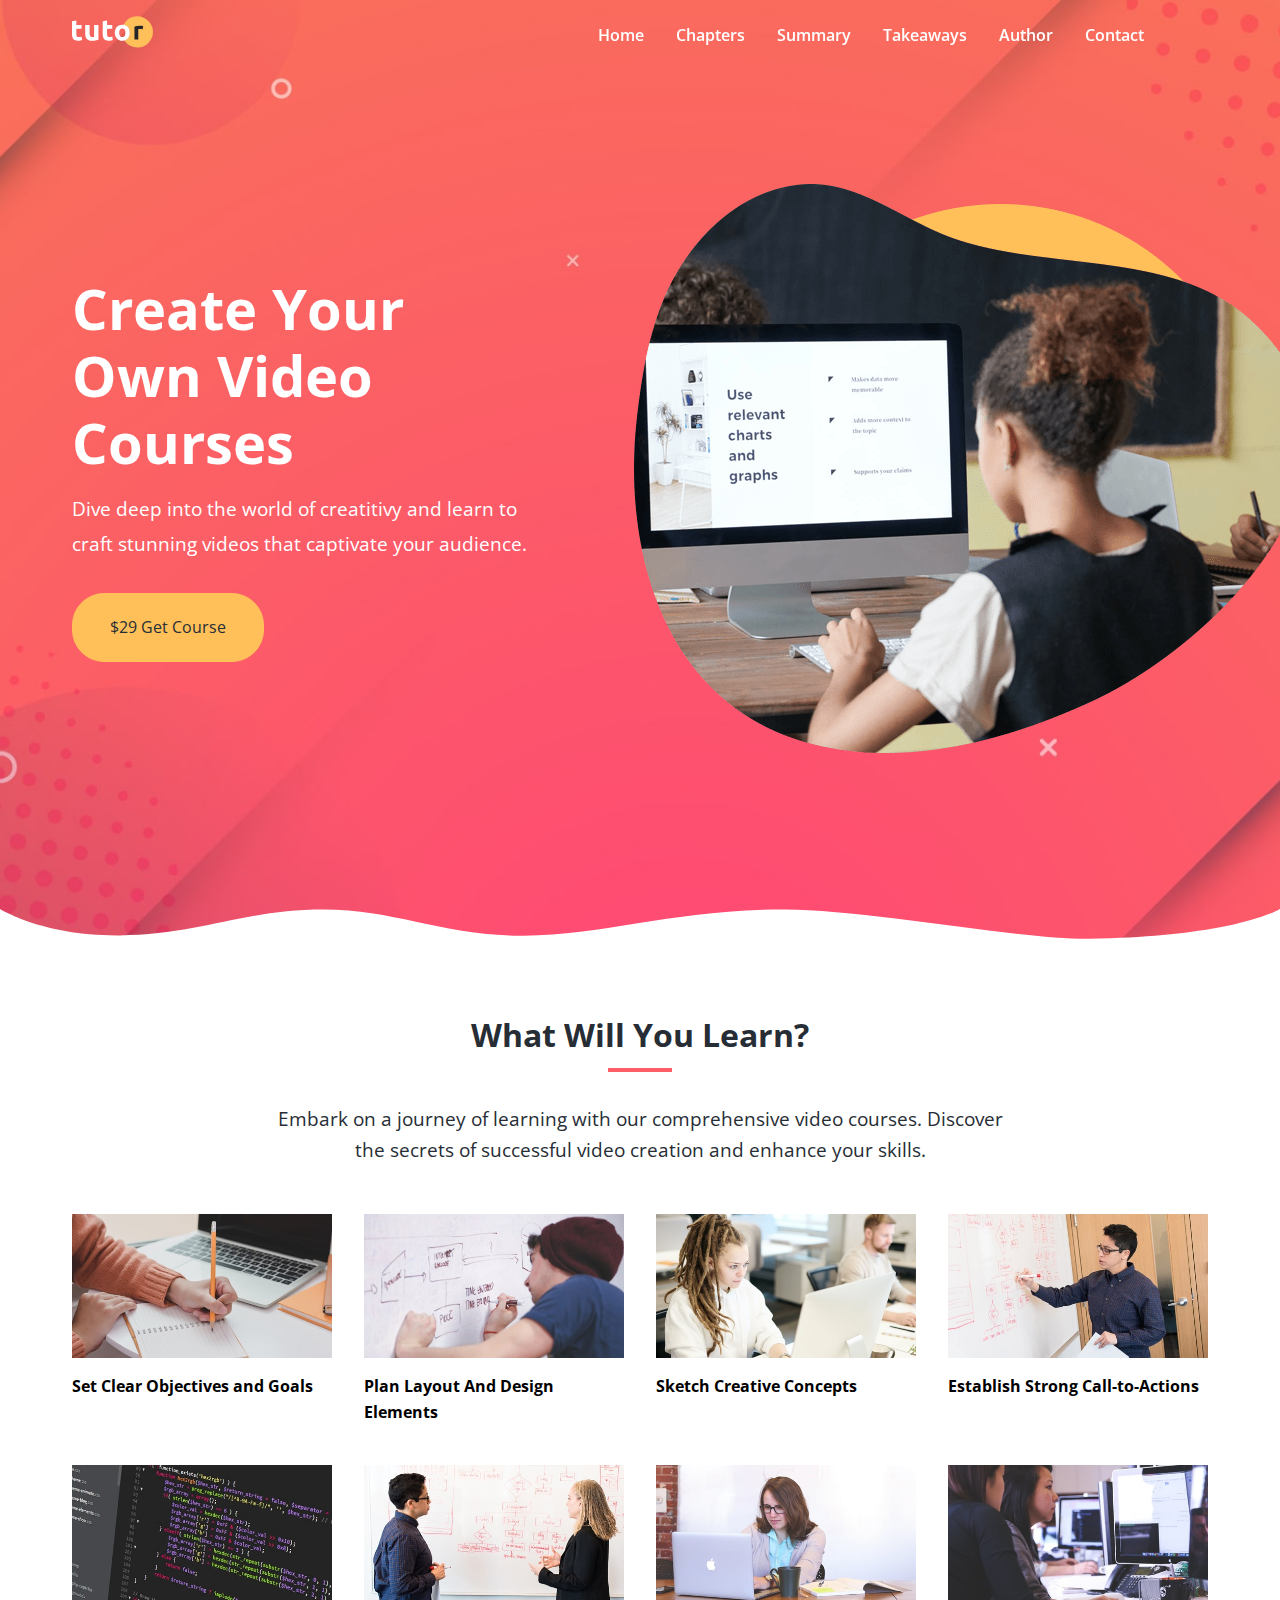
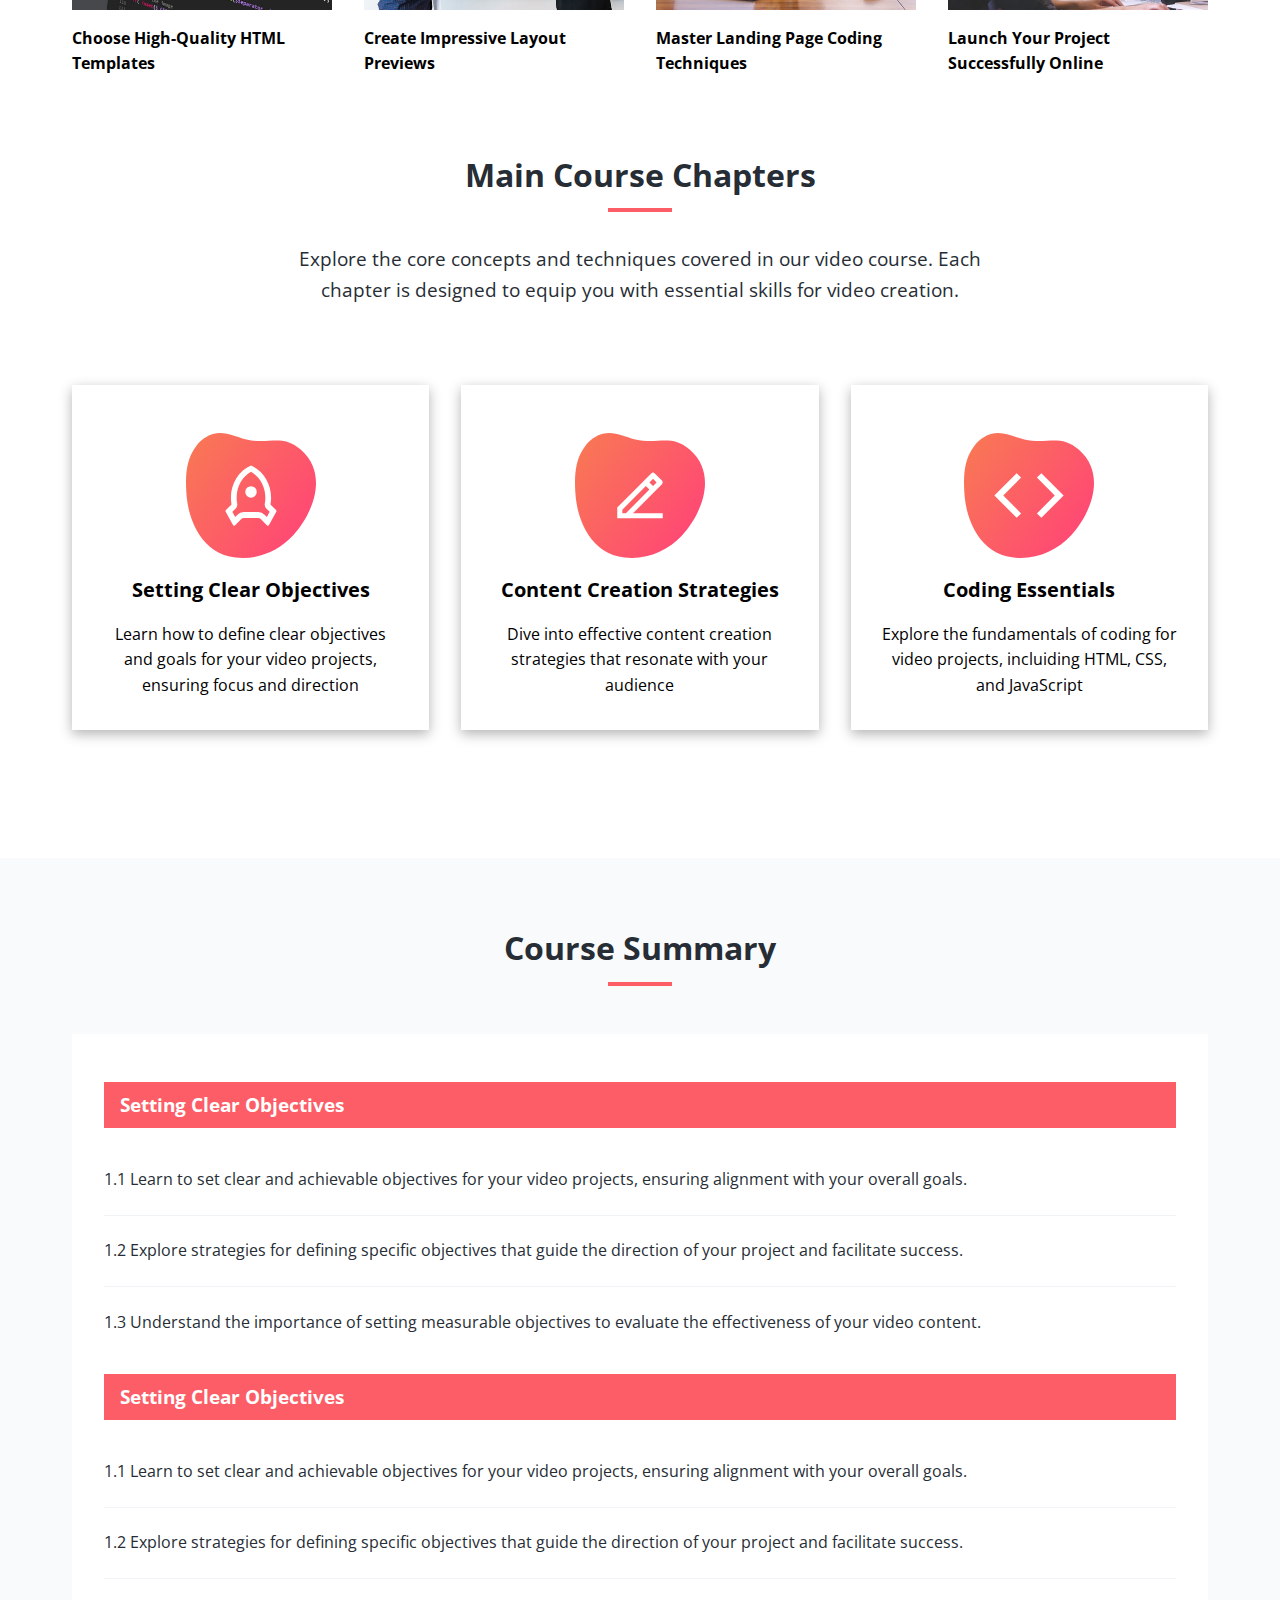
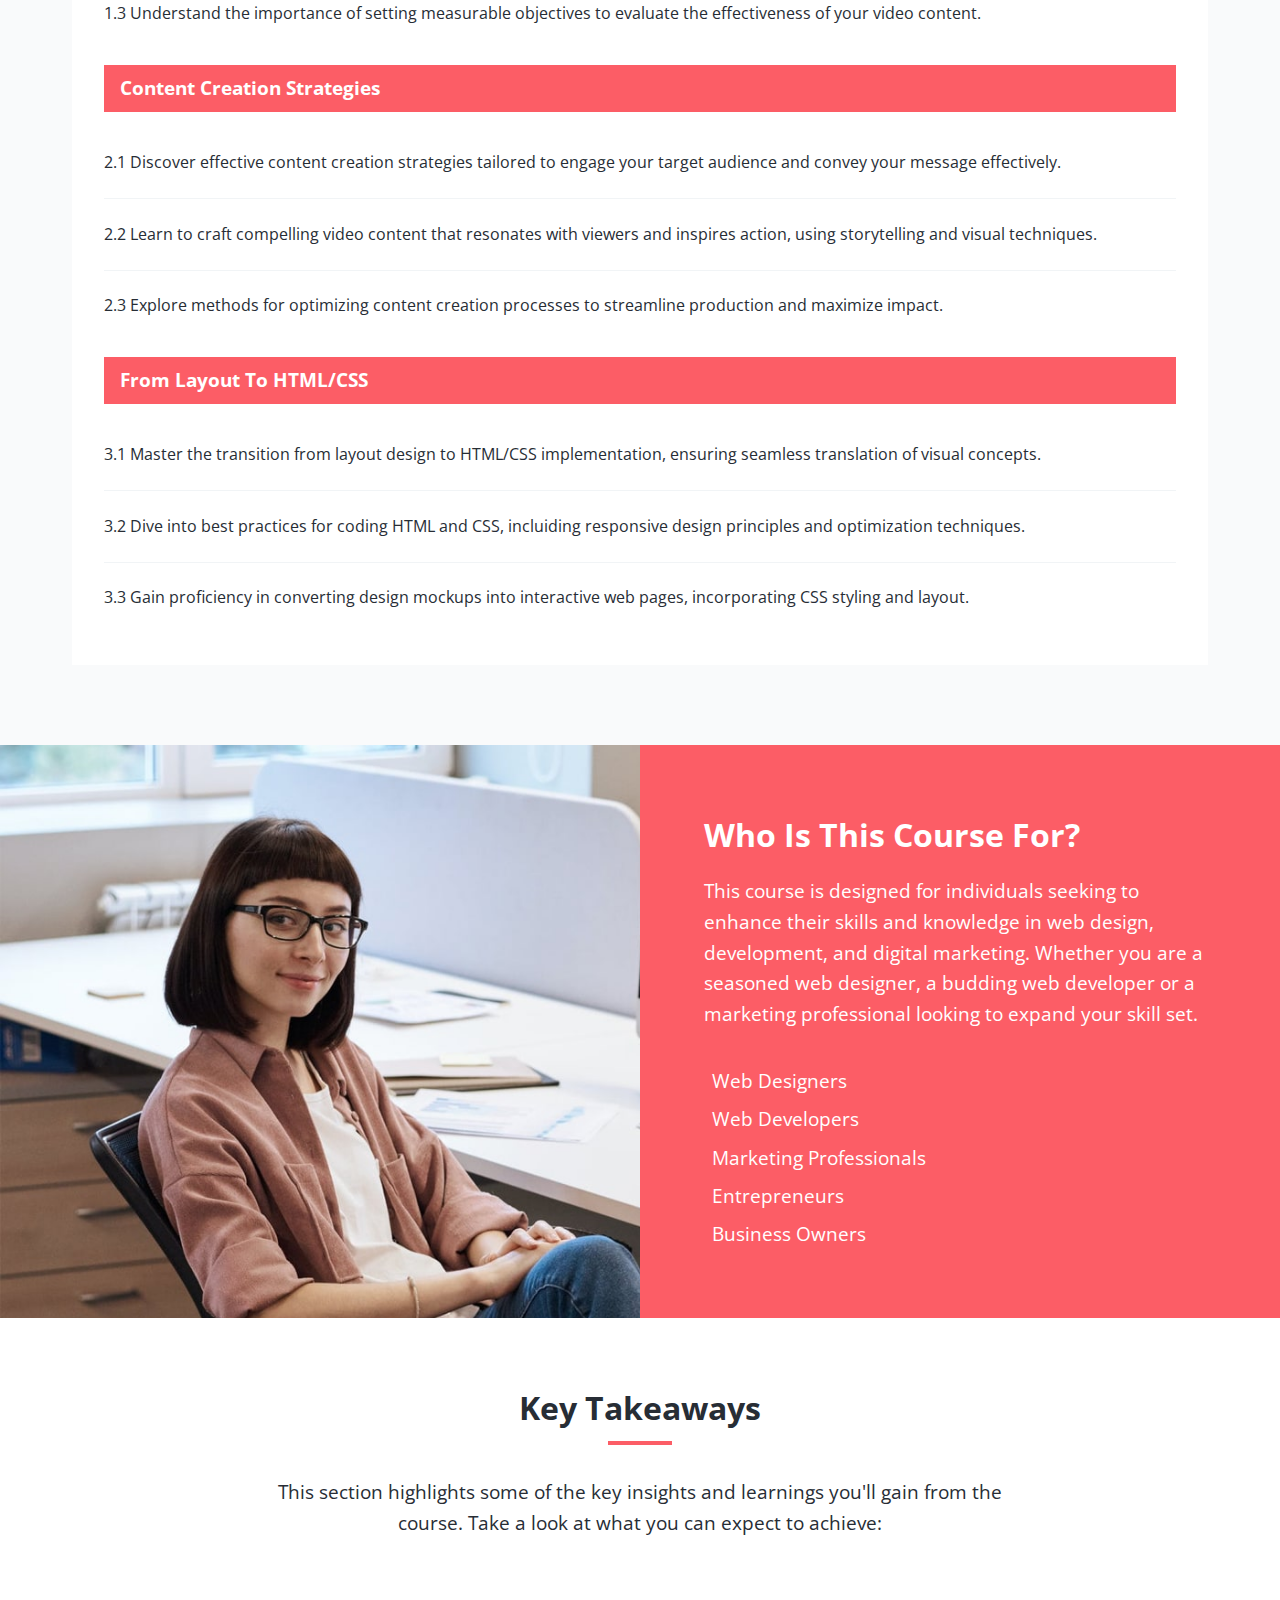
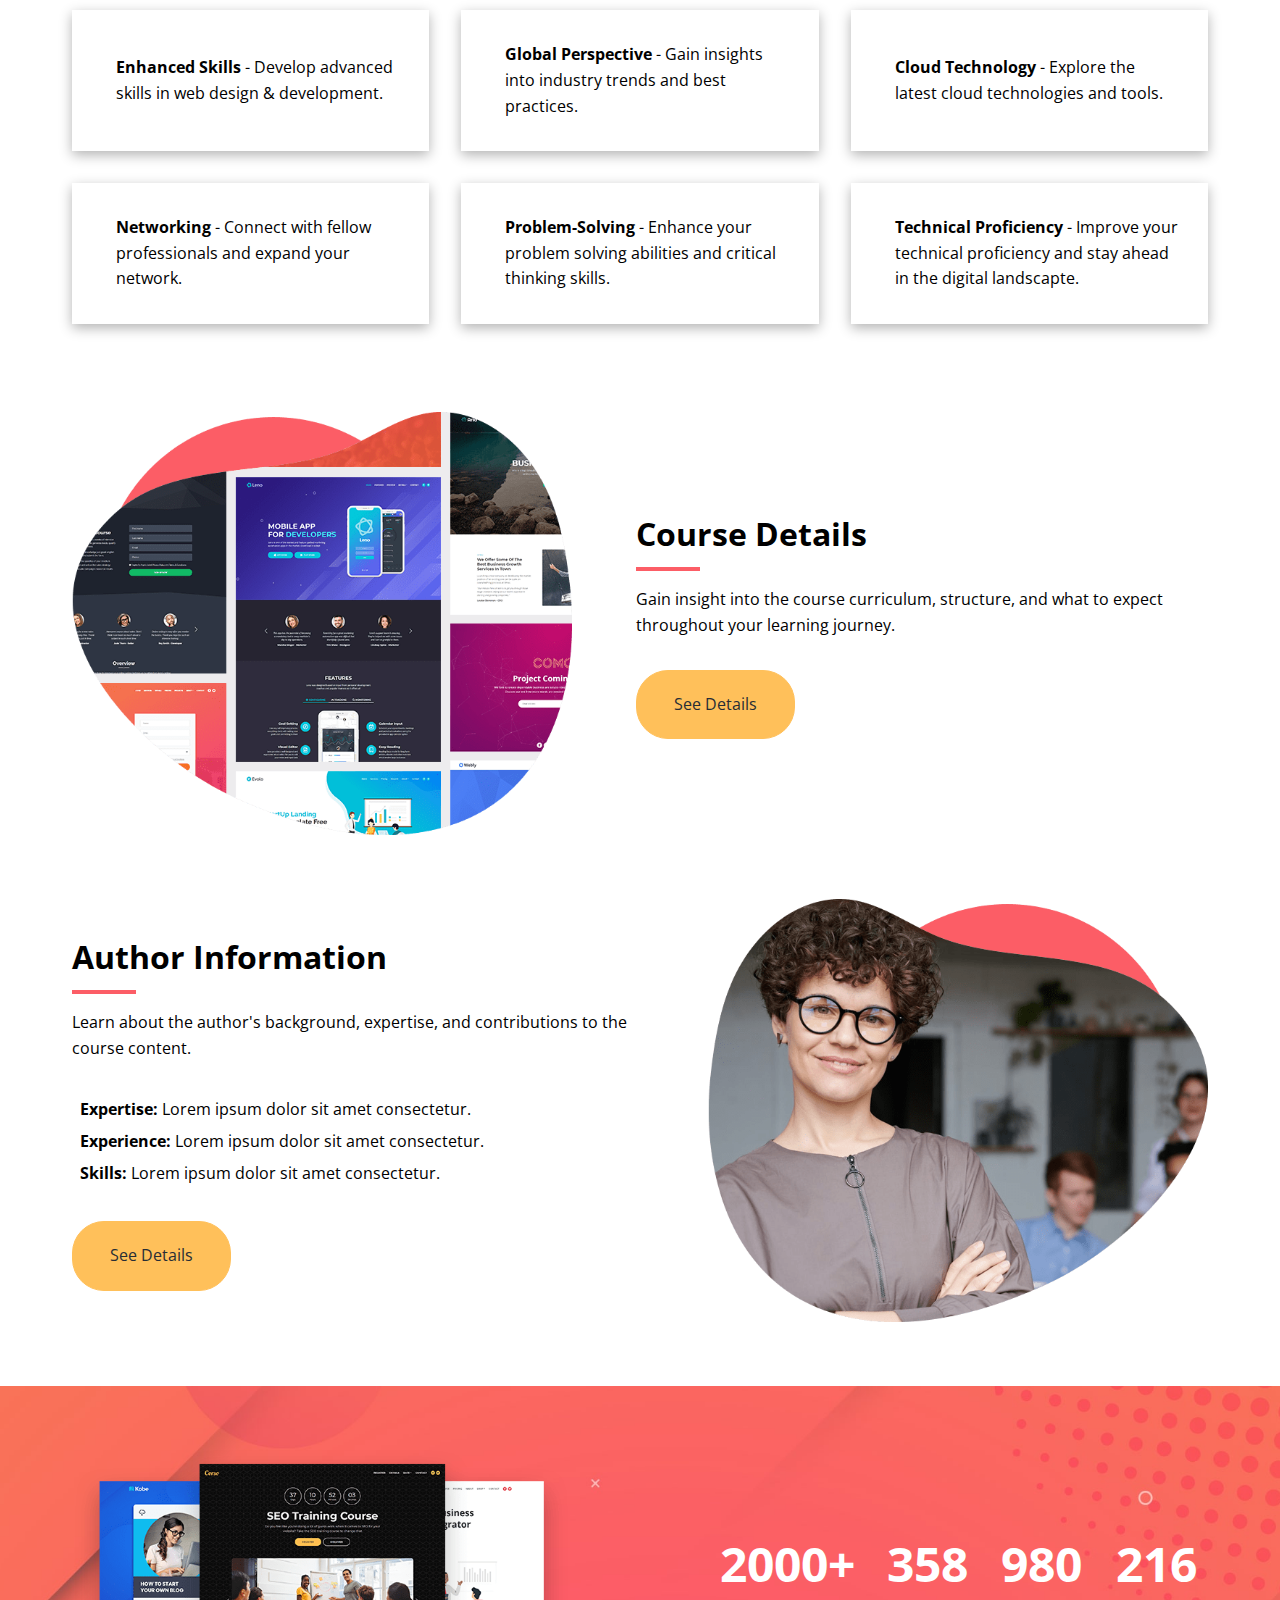
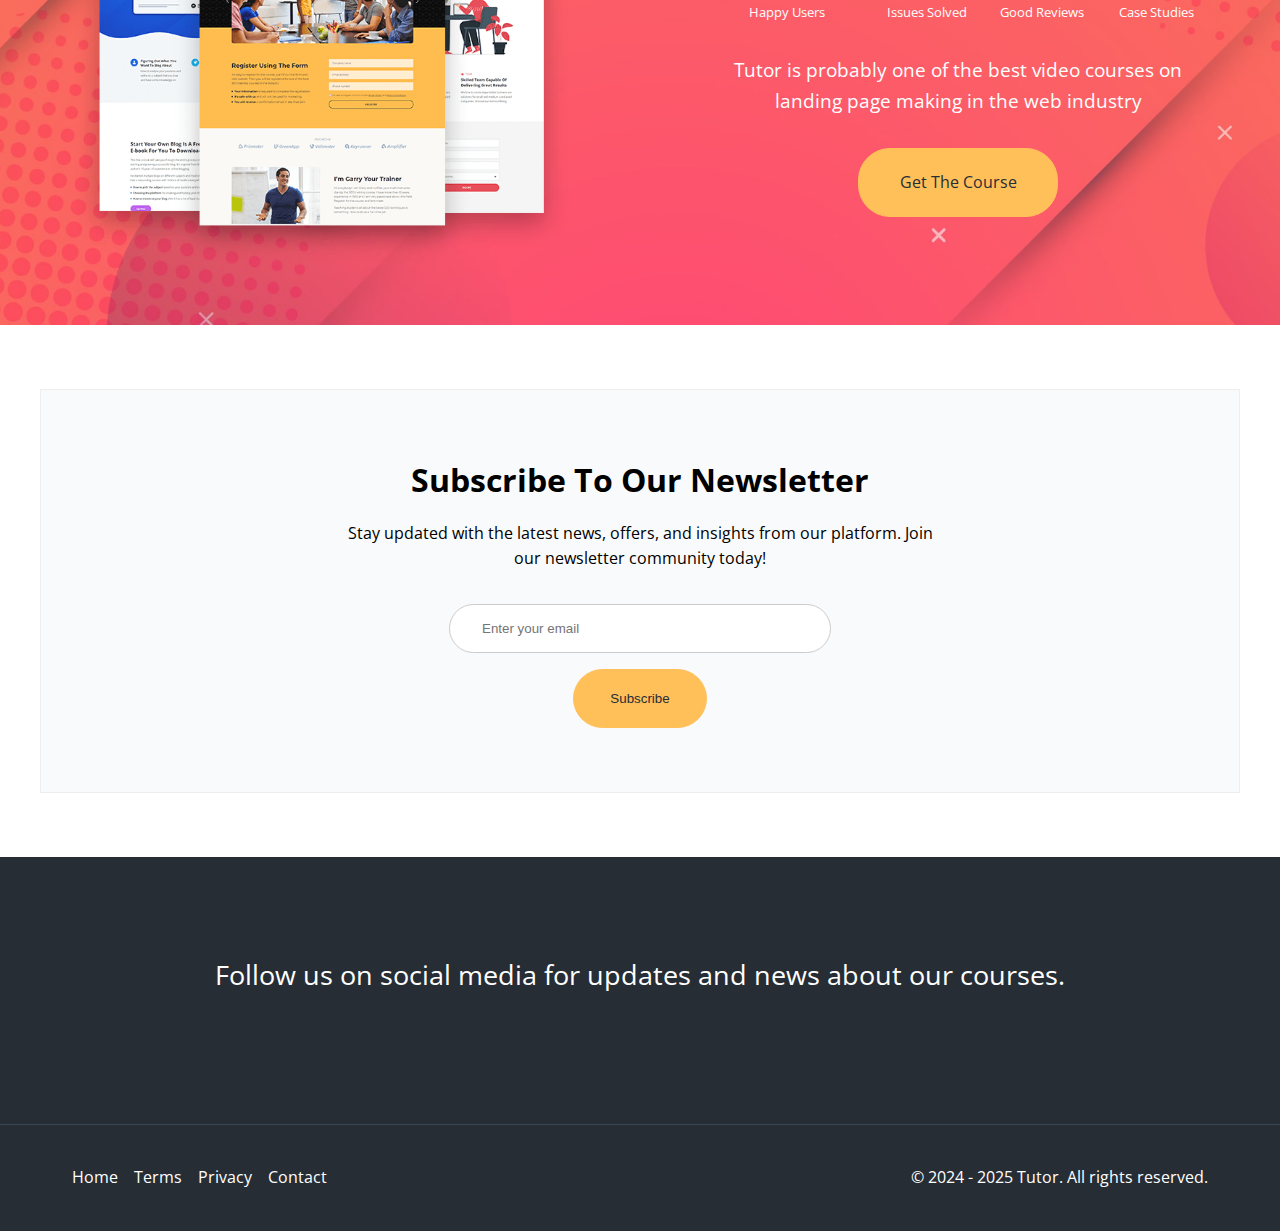
<file: index.html>
<!DOCTYPE html>
<html lang="en">

<head>
  <meta charset="UTF-8">
  <meta name="viewport" content="width=device-width, initial-scale=1.0">
  <link rel="stylesheet" href="https://cdnjs.cloudflare.com/ajax/libs/font-awesome/6.6.0/css/all.min.css"
    integrity="sha512-Kc323vGBEqzTmouAECnVceyQqyqdsSiqLQISBL29aUW4U/M7pSPA/gEUZQqv1cwx4OnYxTxve5UMg5GT6L4JJg=="
    crossorigin="anonymous" referrerpolicy="no-referrer" />
  <link rel="preconnect" href="https://fonts.googleapis.com">
  <link rel="preconnect" href="https://fonts.gstatic.com" crossorigin>
  <link href="https://fonts.googleapis.com/css2?family=Open+Sans:ital,wght@0,300..800;1,300..800&display=swap"
    rel="stylesheet">
  <link rel="stylesheet" href="css/styles.css">
  <link rel="icon" href="./img/favicon.png">
  <title>Welcome To Tutor</title>
</head>

<body>
  <nav class="navbar" role="navigation" arie-label="Main Navigation">
    <div class="navbar-flex container">
      <a href="/" aria-label="Logo Home link">

        <img src="img/logo.svg" alt="Tutor Logo">
      </a>
      <div class="main-menu-items">
        <ul class="main-menu-list">
          <li>
            <a href="/">Home</a>
          </li>
          <li>
            <a href="#chapters">Chapters</a>
          </li>
          <li>
            <a href="#summary">Summary</a>
          </li>
          <li>
            <a href="#takeaways">Takeaways</a>
          </li>
          <li>
            <a href="#author">Author</a>
          </li>
          <li>
            <a href="contact.html">Contact</a>
          </li>
          <li>
            <a href="facebook.com" target="_blank" aria-label="Follow Us On Facebook">
              <i class="fa-brands fa-facebook"></i>
            </a>
          </li>
          <li>
            <a href="twitter.com" target="_blank" aria-label="Follow Us On Twitter">
              <i class="fa-brands fa-x-twitter"></i>
            </a>
          </li>
        </ul>
      </div>

      <!-- Mobile Menu -->
      <div class="mobile-menu">
        <!-- Hamburger button -->
        <div class="mobile-menu-toggle" role="button" aria-expanded="false" aria-controls="mobile-menu-items"
          aria-label="Open mobile menu" tabindex="0">
          <i class="fas fa-bars fa-2x"></i>
        </div>
        <!-- Mobile Menu Items -->
        <div id="mobile-menu-items" class="mobile-menu-items">
          <ul class="mobile-menu-list">
            <li>
              <a href="/">Home</a>
            </li>
            <li>
              <a href="#chapters">Chapters</a>
            </li>
            <li>
              <a href="#summary">Summary</a>
            </li>
            <li>
              <a href="#takeaways">Takeaways</a>
            </li>
            <li>
              <a href="#author">Author</a>
            </li>
            <li>
              <a href="contact.html">Contact</a>
            </li>
            <li>
              <a href="facebook.com" target="_blank" aria-label="Follow Us On Facebook">
                <i class="fa-brands fa-facebook"></i>
              </a>
            </li>
            <li>
              <a href="twitter.com" target="_blank" aria-label="Follow Us On Twitter">
                <i class="fa-brands fa-x-twitter"></i>
              </a>
            </li>
          </ul>
        </div>
      </div>
    </div>
  </nav>

  <!-- Hero -->
  <header class="hero">
    <div class="container hero-flex">
      <div class="hero-content">
        <h1>Create Your Own Video Courses</h1>
        <p>
          Dive deep into the world of creatitivy and learn to craft stunning videos that captivate your audience.
        </p>
        <a href="#" class="btn">$29 Get Course</a>
      </div>
      <img src="img/header-course.png" alt="hero">
    </div>
    <svg class="frame-decoration" data-name="Layer 2" xmlns="http://www.w3.org/2000/svg" preserveAspectRatio="none"
      viewBox="0 0 1920 192.275">
      <defs>
        <style>
          .cls-1 {
            fill: #ffffff;
          }
        </style>
      </defs>
      <title>frame-decoration</title>
      <path class="cls-1"
        d="M0,158.755s63.9,52.163, 179.472,50.736c121.494-1.5,185.839-49.738,305.984-49.733,109.21,0,181.491,51.733,300.537,50.233,123.941-1.562,225.214-50.126,390.43-50.374,123.821-.185,353.982,58.374,458.976,56.373,217.907-4.153,284.6-57.236,284.6-57.236V351.03H0V158.755Z"
        transform="translate (0 -158.755)" />
    </svg>
  </header>

  <!-- Learn Section -->
  <section class="learn">
    <div class="container">
      <div class="section-header">
        <h2>What Will You Learn?</h2>
        <div class="heading-border"></div>
        <p>
          Embark on a journey of learning with our comprehensive video courses. Discover the secrets of successful video
          creation and enhance your skills.
        </p>
      </div>
      <div class="topics">
        <div class="topic">
          <div class="topic-image">
            <img src="img/description-1.jpg" alt="topic">
          </div>
          <div class="topic-text">
            <h3>Set Clear Objectives and Goals</h3>
          </div>
        </div>
        <div class="topic">
          <div class="topic-image">
            <img src="img/description-2.jpg" alt="topic">
          </div>
          <div class="topic-text">
            <h3>Plan Layout And Design Elements</h3>
          </div>
        </div>
        <div class="topic">
          <div class="topic-image">
            <img src="img/description-3.jpg" alt="topic">
          </div>
          <div class="topic-text">
            <h3>Sketch Creative Concepts</h3>
          </div>
        </div>
        <div class="topic">
          <div class="topic-image">
            <img src="img/description-4.jpg" alt="topic">
          </div>
          <div class="topic-text">
            <h3>Establish Strong Call-to-Actions</h3>
          </div>
        </div>
        <div class="topic">
          <div class="topic-image">
            <img src="img/description-5.jpg" alt="topic">
          </div>
          <div class="topic-text">
            <h3>Choose High-Quality HTML Templates</h3>
          </div>
        </div>
        <div class="topic">
          <div class="topic-image">
            <img src="img/description-6.jpg" alt="topic">
          </div>
          <div class="topic-text">
            <h3>Create Impressive Layout Previews</h3>
          </div>
        </div>
        <div class="topic">
          <div class="topic-image">
            <img src="img/description-7.jpg" alt="topic">
          </div>
          <div class="topic-text">
            <h3>Master Landing Page Coding Techniques</h3>
          </div>
        </div>
        <div class="topic">
          <div class="topic-image">
            <img src="img/description-8.jpg" alt="topic">
          </div>
          <div class="topic-text">
            <h3>Launch Your Project Successfully Online</h3>
          </div>
        </div>
      </div>
    </div>
  </section>

  <!-- Course Chapter Section -->
  <section class="chapter section" id="chapters">
    <div class="container">
      <div class="section-header">
        <h2>Main Course Chapters</h2>
        <div class="heading-border"></div>
        <p>
          Explore the core concepts and techniques covered in our video course. Each chapter is designed to equip you
          with essential skills for video creation.
        </p>
      </div>
      <div class="chapter-cards">
        <div class="card">
          <img src="img/chapters-icon-1.svg" alt="chapter 1">
          <h3>Setting Clear Objectives</h3>
          <p>
            Learn how to define clear objectives and goals for your video projects, ensuring focus and direction
          </p>
        </div>
        <div class="card">
          <img src="img/chapters-icon-2.svg" alt="chapter 2">
          <h3>Content Creation Strategies</h3>
          <p>
            Dive into effective content creation strategies that resonate with your audience
          </p>
        </div>
        <div class="card">
          <img src="img/chapters-icon-3.svg" alt="chapter 3">
          <h3>Coding Essentials</h3>
          <p>
            Explore the fundamentals of coding for video projects, incluiding HTML, CSS, and JavaScript
          </p>
        </div>
      </div>
    </div>
  </section>

  <!-- Course summary -->
  <section class="summary" id="summary">
    <div class="container">
      <div class="section-header">
        <h2>Course Summary</h2>
        <div class="heading-border"></div>
      </div>
      <div class="section-list">
        <div class="list">
          <div class="list-header">Setting Clear Objectives</div>
          <div class="list-item">
            1.1 Learn to set clear and achievable objectives for your video projects, ensuring alignment with your
            overall goals.
          </div>
          <div class="list-item">
            1.2 Explore strategies for defining specific objectives that guide the direction of your project and
            facilitate success.
          </div>
          <div class="list-item">
            1.3 Understand the importance of setting measurable objectives to evaluate the effectiveness of your video
            content.
          </div>
        </div>
        <div class="list">
          <div class="list-header">Setting Clear Objectives</div>
          <div class="list-item">
            1.1 Learn to set clear and achievable objectives for your video projects, ensuring alignment with your
            overall goals.
          </div>
          <div class="list-item">
            1.2 Explore strategies for defining specific objectives that guide the direction of your project and
            facilitate success.
          </div>
          <div class="list-item">
            1.3 Understand the importance of setting measurable objectives to evaluate the effectiveness of your video
            content.
          </div>
        </div>
        <div class="list">
          <div class="list-header">Content Creation Strategies</div>
          <div class="list-item">
            2.1 Discover effective content creation strategies tailored to engage your target audience and convey your
            message effectively.
          </div>
          <div class="list-item">
            2.2 Learn to craft compelling video content that resonates with viewers and inspires action, using
            storytelling and visual techniques.
          </div>
          <div class="list-item">
            2.3 Explore methods for optimizing content creation processes to streamline production and maximize impact.
          </div>
        </div>
        <div class="list">
          <div class="list-header">From Layout To HTML/CSS</div>
          <div class="list-item">
            3.1 Master the transition from layout design to HTML/CSS implementation, ensuring seamless translation of
            visual concepts.
          </div>
          <div class="list-item">
            3.2 Dive into best practices for coding HTML and CSS, incluiding responsive design principles and
            optimization techniques.
          </div>
          <div class="list-item">
            3.3 Gain proficiency in converting design mockups into interactive web pages, incorporating CSS styling and
            layout.
          </div>
        </div>
      </div>
    </div>
  </section>

  <!-- Info -->
  <section class="info" id="info">
    <div class="info-container">
      <div class="info-left"></div>
      <div class="info-content">
        <h2>Who Is This Course For?</h2>
        <p>
          This course is designed for individuals seeking to enhance their skills and knowledge in web design,
          development, and digital marketing. Whether you are a seasoned web designer, a budding web developer or a
          marketing professional looking to expand your skill set.
        </p>
        <ul>
          <li><i class="fas fa-check"></i> Web Designers</li>
          <li><i class="fas fa-check"></i> Web Developers</li>
          <li><i class="fas fa-check"></i> Marketing Professionals</li>
          <li><i class="fas fa-check"></i> Entrepreneurs</li>
          <li><i class="fas fa-check"></i> Business Owners</li>
        </ul>
      </div>
    </div>
  </section>

  <!-- Key Takeaways -->
  <section class="takeaways section" id="takeaways">
    <div class="container">
      <div class="section-header">
        <h2>Key Takeaways</h2>
        <div class="heading-border"></div>
        <p>This section highlights some of the key insights and learnings you'll gain from the course. Take a look at
          what you can expect to achieve:</p>
      </div>
      <div class="takeaways-cards">
        <div class="card">
          <i class="fas fa-rocket fa-3x text-primary"></i>
          <p>
            <strong>Enhanced Skills</strong> - Develop advanced skills in web design & development.
          </p>
        </div>

        <div class="card">
          <i class="fas fa-globe fa-3x text-primary"></i>
          <p>
            <strong>Global Perspective</strong> - Gain insights into industry trends and best practices.
          </p>
        </div>
        <div class="card">
          <i class="fas fa-cloud fa-3x text-primary"></i>
          <p>
            <strong>Cloud Technology</strong> - Explore the latest cloud technologies and tools.
          </p>
        </div>
        <div class="card">
          <i class="fas fa-user fa-3x text-primary"></i>
          <p>
            <strong>Networking</strong> - Connect with fellow professionals and expand your network.
          </p>
        </div>
        <div class="card">
          <i class="fas fa-gear fa-3x text-primary"></i>
          <p>
            <strong>Problem-Solving</strong> - Enhance your problem solving abilities and critical thinking skills.
          </p>
        </div>
        <div class="card">
          <i class="fas fa-server fa-3x text-primary"></i>
          <p>
            <strong>Technical Proficiency</strong> - Improve your technical proficiency and stay ahead in the digital
            landscapte.
          </p>
        </div>
      </div>
    </div>
  </section>

  <!-- Course Details -->
  <section class="details section" id="details">
    <div class="container details-flex">
      <img src="img/details.png" alt="Details">
      <div class="details-content">
        <h2>Course Details</h2>
        <div class="heading-border"></div>
        <p>
          Gain insight into the course curriculum, structure, and what to expect throughout your learning journey.
        </p>
        <a href="#" class="btn">See Details</a>
      </div>
    </div>
  </section>

  <!-- Author info -->
  <section class="details section" id="author">
    <div class="container details-flex">
      <img src="img/author.png" alt="Details">
      <div class="details-content">
        <h2>Author Information</h2>
        <div class="heading-border"></div>
        <p>
          Learn about the author's background, expertise, and contributions to the course content.
        </p>
        <ul>
          <li>
            <i class="fas fa-chevron-circle-right text-primary"></i> <strong>Expertise:</strong> Lorem ipsum dolor sit
            amet consectetur.
          </li>
          <li>
            <i class="fas fa-chevron-circle-right text-primary"></i> <strong>Experience:</strong> Lorem ipsum dolor sit
            amet consectetur.
          </li>
          <li>
            <i class="fas fa-chevron-circle-right text-primary"></i> <strong>Skills:</strong> Lorem ipsum dolor sit amet
            consectetur.
          </li>
        </ul>
        <a href="#" class="btn">See Details</a>
      </div>
    </div>
  </section>

  <!-- Stats -->
  <section class="stats section" id="stats">
    <div class="container stats-flex">
      <img src="img/stats.png" alt="stats">
      <div class="stats-content">
        <div class="stats-numbers">
          <div>
            <h3 aria-labelledby="stats-happy-users">2000+</h3>
            <p id="stats-happy-users">Happy Users</p>
          </div>
          <div>
            <h3 aria-labelledby="stats-issues-solved">358</h3>
            <p id="stats-issues-solved">Issues Solved</p>
          </div>
          <div>
            <h3 aria-labelledby="stats-good-reviews">980</h3>
            <p id="stats-good-reviews">Good Reviews</p>
          </div>
          <div>
            <h3 aria-labelledby="stats-case-studies">216</h3>
            <p id="stats-case-studies">Case Studies</p>
          </div>
        </div>

        <p class="stats-text">
          Tutor is probably one of the best video courses on landing page making in the web industry
        </p>
        <a href="#" class="btn">Get The Course</a>
      </div>
    </div>
  </section>

  <!-- Newsletter -->
  <section class="newsletter section" id="newsletter">
    <div class="container newsletter-flex">
      <h2>Subscribe To Our Newsletter</h2>
      <p>Stay updated with the latest news, offers, and insights from our platform. Join our newsletter community
        today!</p>
      <form>
        <input type="email" name="email" id="email" placeholder="Enter your email">
        <button type="submit" class="btn">Subscribe</button>
      </form>
    </div>
  </section>

  <!-- Social -->
  <section class="social section">
    <div class="container">
      <p>
        Follow us on social media for updates and news about our courses.
      </p>
      <div class="social-icons">
        <a href="https://facebook.com" target="_blank" aria-label="Follow Us On Facebook"><i
            class="fa-brands fa-facebook fa-2x"></i></a>
        <a href="https://facebook.com" target="_blank" aria-label="Follow Us On X"><i
            class="fa-brands fa-x-twitter fa-2x"></i></a>
        <a href="https//instagram.com" target="_blank" aria-label="Follow Us On Instagram"><i
            class="fa-brands fa-instagram fa-2x"></i></a>
        <a href="https//linkedin.com" target="_blank" aria-label="Follow Us On LinkedIn"><i
            class="fa-brands fa-linkedin fa-2x"></i></a>
        <a href="https//youtube.com" target="_blank" aria-label="Follow Us On YouTube"><i
            class="fa-brands fa-youtube fa-2x"></i></a>
      </div>
    </div>
  </section>


  <footer class="footer">
    <div class="container footer-flex">
      <ul class="footer-links">
        <li><a href="#">Home</a></li>
        <li><a href="#">Terms</a></li>
        <li><a href="#">Privacy</a></li>
        <li><a href="contact.html">Contact</a></li>
      </ul>
      <p>&copy; 2024 - 2025 Tutor. All rights reserved.</p>
    </div>
  </footer>
  <script src="js/script.js"></script>
</body>

</html>
</file>
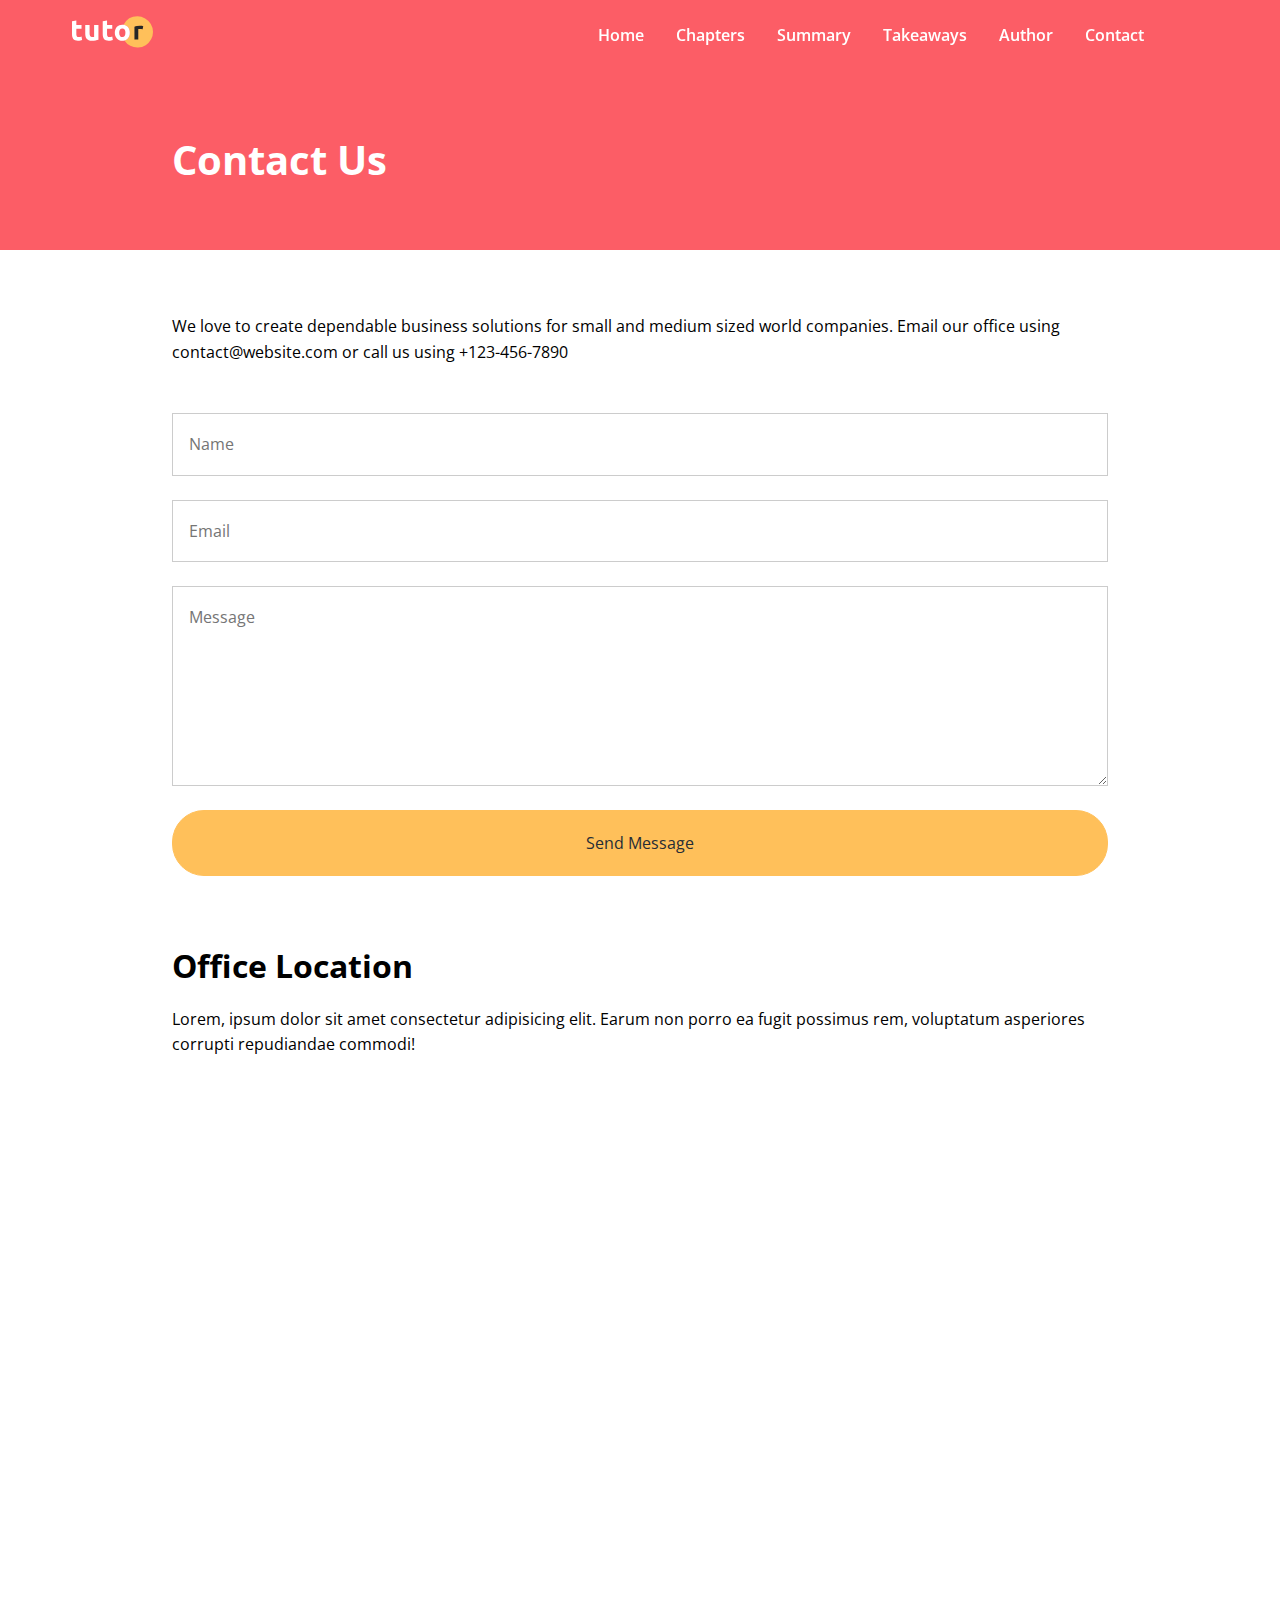
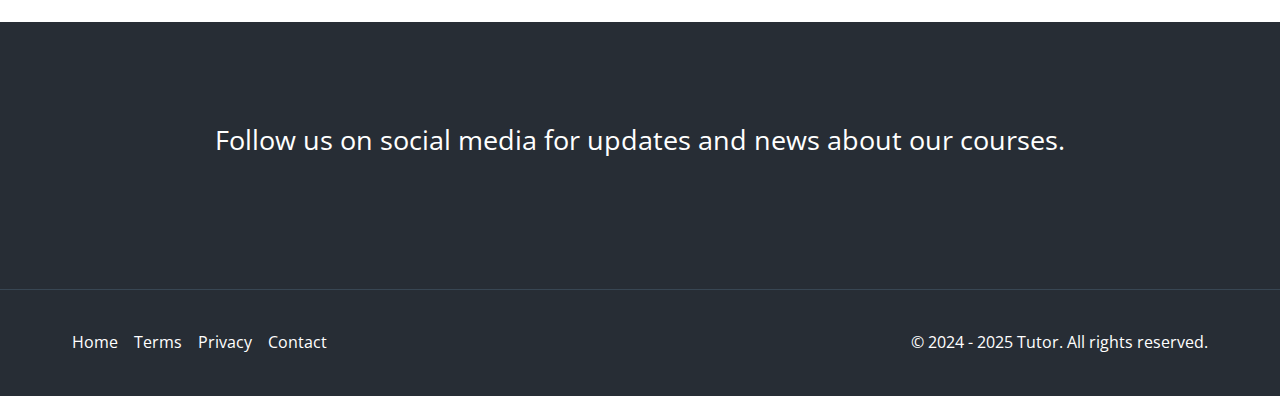
<file: contact.html>
<!DOCTYPE html>
<html lang="en">

<head>
  <meta charset="UTF-8">
  <meta name="viewport" content="width=device-width, initial-scale=1.0">
  <link rel="stylesheet" href="https://cdnjs.cloudflare.com/ajax/libs/font-awesome/6.6.0/css/all.min.css"
    integrity="sha512-Kc323vGBEqzTmouAECnVceyQqyqdsSiqLQISBL29aUW4U/M7pSPA/gEUZQqv1cwx4OnYxTxve5UMg5GT6L4JJg=="
    crossorigin="anonymous" referrerpolicy="no-referrer" />
  <link rel="preconnect" href="https://fonts.googleapis.com">
  <link rel="preconnect" href="https://fonts.gstatic.com" crossorigin>
  <link href="https://fonts.googleapis.com/css2?family=Open+Sans:ital,wght@0,300..800;1,300..800&display=swap"
    rel="stylesheet">
  <link rel="stylesheet" href="css/styles.css">
  <link rel="icon" href="./img/favicon.png">
  <title>Welcome To Tutor</title>
</head>

<body>
  <nav class="navbar" role="navigation" arie-label="Main Navigation">
    <div class="navbar-flex container">
      <a href="/" aria-label="Logo Home link">

        <img src="img/logo.svg" alt="Tutor Logo">
      </a>
      <div class="main-menu-items">
        <ul class="main-menu-list">
          <li>
            <a href="/">Home</a>
          </li>
          <li>
            <a href="#chapters">Chapters</a>
          </li>
          <li>
            <a href="#summary">Summary</a>
          </li>
          <li>
            <a href="#takeaways">Takeaways</a>
          </li>
          <li>
            <a href="#author">Author</a>
          </li>
          <li>
            <a href="contact.html">Contact</a>
          </li>
          <li>
            <a href="facebook.com" target="_blank" aria-label="Follow Us On Facebook">
              <i class="fa-brands fa-facebook"></i>
            </a>
          </li>
          <li>
            <a href="twitter.com" target="_blank" aria-label="Follow Us On Twitter">
              <i class="fa-brands fa-x-twitter"></i>
            </a>
          </li>
        </ul>
      </div>

      <!-- Mobile Menu -->
      <div class="mobile-menu">
        <!-- Hamburger button -->
        <div class="mobile-menu-toggle" role="button" aria-expanded="false" aria-controls="mobile-menu-items"
          aria-label="Open mobile menu" tabindex="0">
          <i class="fas fa-bars fa-2x"></i>
        </div>
        <!-- Mobile Menu Items -->
        <div id="mobile-menu-items" class="mobile-menu-items">
          <ul class="mobile-menu-list">
            <li>
              <a href="/">Home</a>
            </li>
            <li>
              <a href="#chapters">Chapters</a>
            </li>
            <li>
              <a href="#summary">Summary</a>
            </li>
            <li>
              <a href="#takeaways">Takeaways</a>
            </li>
            <li>
              <a href="#author">Author</a>
            </li>
            <li>
              <a href="contact.html">Contact</a>
            </li>
            <li>
              <a href="facebook.com" target="_blank" aria-label="Follow Us On Facebook">
                <i class="fa-brands fa-facebook"></i>
              </a>
            </li>
            <li>
              <a href="twitter.com" target="_blank" aria-label="Follow Us On Twitter">
                <i class="fa-brands fa-x-twitter"></i>
              </a>
            </li>
          </ul>
        </div>
      </div>
    </div>
  </nav>

  <!-- Inner Header -->
  <header class="inner-header">
    <div class="container-sm">
      <h1>Contact Us</h1>

    </div>
  </header>

  <section class="contact-form section">
    <div class="container-sm">
      <p>
        We love to create dependable business solutions for small and medium sized world companies. Email our office
        using contact@website.com or call us using +123-456-7890
      </p>
      <form action="https://formspree.io/f/mblrwzwb" method="POST">
        <input type="text" name="name" placeholder="Name">
        <input type="email" name="email" placeholder="Email">
        <textarea name="message" placeholder="Message"></textarea>
        <button type="submit" class="btn">Send Message</button>
      </form>
    </div>
  </section>

  <!-- Location -->
  <section class="location section">
    <div class="container-sm">
      <h2>Office Location</h2>
      <p>Lorem, ipsum dolor sit amet consectetur adipisicing elit. Earum non porro ea fugit possimus rem, voluptatum
        asperiores corrupti repudiandae commodi!</p>
      <div class="map">
        <iframe
          src="https://www.google.com/maps/embed?pb=!1m18!1m12!1m3!1d1241.5303553091994!2d-0.14076024298621118!3d51.51210217963597!2m3!1f0!2f0!3f0!3m2!1i1024!21768!4f13.1!3m3!1m2!1s0x487604d502268421%3A0x6a7d62889992f993!2sRegent+St%2c+Soho%2C+London+W1B+5TH%2C+UK!5e0!3m2!1sen!2sro!4v1476174541049"
          allowfullscreen></iframe>
      </div>
    </div>
  </section>

  <!-- Social -->
  <section class="social section">
    <div class="container">
      <p>
        Follow us on social media for updates and news about our courses.
      </p>
      <div class="social-icons">
        <a href="https://facebook.com" target="_blank" aria-label="Follow Us On Facebook"><i
            class="fa-brands fa-facebook fa-2x"></i></a>
        <a href="https://facebook.com" target="_blank" aria-label="Follow Us On X"><i
            class="fa-brands fa-x-twitter fa-2x"></i></a>
        <a href="https//instagram.com" target="_blank" aria-label="Follow Us On Instagram"><i
            class="fa-brands fa-instagram fa-2x"></i></a>
        <a href="https//linkedin.com" target="_blank" aria-label="Follow Us On LinkedIn"><i
            class="fa-brands fa-linkedin fa-2x"></i></a>
        <a href="https//youtube.com" target="_blank" aria-label="Follow Us On YouTube"><i
            class="fa-brands fa-youtube fa-2x"></i></a>
      </div>
    </div>
  </section>



  <footer class="footer">
    <div class="container footer-flex">
      <ul class="footer-links">
        <li><a href="#">Home</a></li>
        <li><a href="#">Terms</a></li>
        <li><a href="#">Privacy</a></li>
        <li><a href="contact.html">Contact</a></li>
      </ul>
      <p>&copy; 2024 - 2025 Tutor. All rights reserved.</p>
    </div>
  </footer>
  <script src="js/script.js"></script>
</body>

</html>
</file>
<file: css/styles.css>
*,
*::before,
*::after {
  margin: 0;
  padding: 0;
  box-sizing: border-box;
}

:root {
  --primary-color: #fc5d66;
  --secondary-color: #ffc05a;
  --light-color: #f9fafb;
  --dark-color: #272d35;
}

html,
body {
  font-family: 'Open Sans', sans-serif;
  line-height: 1.6;
  scroll-behavior: smooth;
}

a {
  text-decoration: none;
}

ul {
  list-style: none;
}

img {
  max-width: 100%;
}

/* Utility Classes */
.container {
  max-width: 1200px;
  margin: 0 auto;
  padding: 0 2rem;
}

.container-sm {
  max-width: 1000px;
  margin: 0 auto;
  padding: 0 2rem;
}

.btn {
  display: inline-block;
  padding: 1.3rem 2.3rem;
  border: 1px solid var(--secondary-color);
  border-radius: 32px;
  background: var(--secondary-color);
  color: var(--dark-color);
  cursor: pointer;
  transition: all 0.2s;
}

.btn:hover {
  background: var(--primary-color);
  color: #fff;
  border-color: #fff;
}

/* Text Classes */
.text-primary {
  color: var(--primary-color);
}

.text-secondary {
  color: var(--secondary-color);
}

.section {
  margin: 4rem 0;
}

.card {
  display: flex;
  flex-direction: column;
  justify-content: center;
  align-items: center;
  text-align: center;
  padding: 2rem 1.75rem;
  background: #fff;
  box-shadow: 0 4px 12px 0 rgba(0, 0, 0, 0.3);
}

/* Section Header */
.section-header {
  max-width: 750px;
  margin: 0 auto;
  text-align: center;
  margin-bottom: 3rem;

  h2 {
    font-size: 2rem;
    font-weight: 700;
    color: var(--dark-color);
    margin-bottom: 0.5rem;
  }

  p {
    font-size: 1.2rem;
    color: var(--dark-color);
  }
}

.heading-border {
  width: 64px;
  height: 4px;
  background: var(--primary-color);
  margin: 0 auto 2rem;
}



/* Navbar */

.navbar {
  background: transparent;
  color: white;
  padding: 1rem 2rem;
  position: fixed;
  top: 0;
  right: 0;
  left: 0;
  z-index: 1000;
  transition: background-color 0.3s ease-in-out;
}

.navbar-flex {
  display: flex;
  justify-content: space-between;
  align-items: center;
}

.navbar img {
  width: 81px;
  height: 32px;
}

.navbar .main-menu-list {
  display: flex;
  align-items: center;
  gap: 2rem;
  font-weight: 600;
}

.navbar a {
  color: #fff;
}

.navbar a:hover {
  color: var(--light-color);
}

.navbar i {
  font-size: 1.5rem;
}

/* Mobile Menu */
.mobile-menu {
  display: none;
}

.navbar .mobile-menu-toggle {
  color: #fff;
  cursor: pointer;
}

.navbar .mobile-menu-items {
  position: absolute;
  top: 100%;
  left: 0;
  width: 100%;
  background: rgba(0, 0, 0, 0.8);
  opacity: 0;
  padding: 3rem 2rem;
  text-align: center;
  box-shadow: 0 2px 5px rgba(0, 0, 0, 0.1);
  border-top: 1px solid rgba(255, 255, 255, 0.1);
  transform: translateX(100%);
  transition: opacity 0.3s ease .3s, transform 0.5s ease-in-out;
  z-index: -1;
}

.navbar .mobile-menu-items.active {
  opacity: 0.95;
  transform: translateX(0);
}

.navbar .mobile-menu-list {
  display: flex;
  flex-direction: column;
  gap: 2rem;
  font-size: 1.2rem;
}

.navbar.navbar-scroll {
  background-color: rgba(235, 77, 85, 0.8);
  backdrop-filter: blur(10px);
}

/* Hero */
.hero {
  background: #000 url('../img/header-background.jpg') center center/cover no-repeat;
  color: #fff;
  padding: 11.5rem 2rem 8rem;
  overflow-x: hidden;
  position: relative;
}

.hero .hero-flex {
  display: flex;
  justify-content: space-between;
  align-items: center;
  gap: 6rem;
  padding-bottom: 8rem;
}

.hero h1 {
  font-size: 3.5rem;
  line-height: 1.2;
  font-weight: 700;
  margin-bottom: 1rem;
}

.hero p {
  font-size: 1.2rem;
  margin-bottom: 2rem;
  line-height: 1.8;
  font-weight: 400;
}

.hero img {
  width: 100%;
  margin-right: -100px;
}

.hero .frame-decoration {
  position: absolute;
  bottom: 0;
  left: 0;
  width: 100%;
  height: 100px;
}

/* Learn Topics */
.topics {
  display: grid;
  grid-template-columns: repeat(4, 1fr);
  gap: 2rem;
}

.topic img {
  transition: transform 0.3s;
}

.topic h3 {
  font-size: 1rem;
  font-weight: 700;
  margin: 0.5rem 0;
}

.topic img:hover {
  transform: scale(1.1);
}

/* Chapter Cards */
.chapter-cards {
  display: grid;
  grid-template-columns: repeat(3, 1fr);
  gap: 2rem;
  padding: 2rem 0 4rem;
}

.chapter-cards img {
  width: 130px;
  margin-top: 1rem;
}

.chapter-cards h3 {
  font-size: 1.25rem;
  font-weight: 700;
  margin: 1rem 0;
}

/* Summary */
.summary {
  background: var(--light-color);
  color: var(--dark-color);
  padding: 4rem 2rem 5rem;

  .section-list {
    background: #fff;
    padding: 2rem;
  }

  .list-header {
    background-color: var(--primary-color);
    color: #fff;
    padding: 0.5rem 1rem;
    font-size: 1.2rem;
    font-weight: 700;
    margin: 1rem 0;
  }

  .list-item {
    padding: 1.4rem 0;
    border-bottom: 1px solid #f1f4f6;

    &:last-child {
      border-bottom: none;
    }
  }
}

/* Info Section */
.info-container {
  background: url('../img/audience.jpg') top center/cover no-repeat;
  display: flex;
}

.info-content {
  background: var(--primary-color);
  color: #fff;
  flex: 1;
  padding: 4rem;

  h2 {
    font-size: 2rem;
    margin-bottom: 1rem;
    font-weight: 700;
  }

  p {
    font-size: 1.2rem;
    margin-bottom: 2rem;
  }

  ul li {
    font-size: 1.2rem;
    line-height: 2;
  }

  i {
    margin-right: 0.5rem;
    color: var(--secondary-color);
  }
}

.info-left {
  width: 50%;
}

/* Key Takeaways */

.takeaways-cards {
  display: grid;
  grid-template-columns: repeat(3, 1fr);
  gap: 2rem;
  padding: 1.5rem 0;

  .card {
    flex-direction: row;
    text-align: left;
    /* justify-content: start; */

    i {
      margin-right: 1rem;
    }
  }
}

/* Details */
.details .details-flex {
  display: flex;
  gap: 4rem;
  align-items: center;
  justify-content: center;
}

.details img {
  width: 100%;
  max-width: 500px;
}

.details h2 {
  font-size: 2rem;
  font-weight: 700;
  margin-bottom: 0.5rem;
}

.details .heading-border {
  margin: 0;
}

.details p {
  margin: 1rem 0 2rem;
}

/* Author */
.details+.details .details-flex {
  flex-direction: row-reverse;
}

.details ul {
  margin-bottom: 2rem;
}

.details ul li {
  line-height: 2;
}

.details i {
  margin-right: 0.5rem;
}

/* Stats */
.stats {
  background: #000 url('../img/stats-background.jpg') center center/cover no-repeat;
  color: #fff;
}

.stats-flex {
  display: flex;
  justify-content: space-between;
  align-items: center;
  padding: 4rem 2rem;
}

.stats img {
  width: 100%;
  max-width: 500px;
}

.stats-content {
  max-width: 500px;
}

.stats .stats-numbers {
  display: flex;
  gap: 2rem;
  margin: 2rem 0;
  text-align: center;
  justify-content: center;
  align-items: center;
  flex-wrap: wrap;

  h3 {
    font-size: 3rem;
    font-weight: 700;
  }

  p {
    font-size: 0.8rem;
  }
}


.stats .stats-text {
  font-size: 1.2rem;
  margin-bottom: 2rem;
  text-align: center;
}

.stats .btn {
  display: block;
  margin: 0 auto;
  text-align: center;
  width: 200px;

}

/* Newsletter */
.newsletter {
  text-align: center;
  margin: 0 2rem;

  h2 {
    font-size: 2rem;
    font-weight: 700;
  }

  p {
    max-width: 600px;
  }

  input[type='email'] {
    padding: 1rem 2rem;
    border: 1px solid #ccc;
    border-radius: 32px;
    width: 100%;
    max-width: 400px;
    margin: 1rem 0;
  }
}

.newsletter-flex {
  display: flex;
  gap: 1rem;
  padding: 4rem 2rem;
  flex-direction: column;
  justify-content: center;
  align-items: center;
  background: var(--light-color);
  border: 1px solid #eee;
}

/* Social */
.social {
  background: var(--dark-color);
  color: #fff;
  padding: 6rem 2rem;
  text-align: center;
  font-size: 1.7rem;
  margin-bottom: 0;

  a {
    color: #fff;

    &:hover {
      color: var(--secondary-color);
    }
  }

  p {
    margin-bottom: 2rem;
  }

  .social-icons {
    display: flex;
    justify-content: center;
    gap: 1rem;
    margin-top: 2rem;
  }
}

/* Footer */
.footer {
  background: var(--dark-color);
  color: #fff;
  border-top: 1px solid #384653;
  padding: 0.5rem 2rem;

  a {
    color: #fff;

    &:hover {
      color: var(--secondary-color);
    }
  }

  ul {
    display: flex;
    justify-content: center;
    gap: 1rem;
    margin: 2rem 0;
  }
}

.footer-flex {
  display: flex;
  justify-content: space-between;
  align-items: center;
}

/* Inner Header */
.inner-header {
  background: var(--primary-color);
  color: #fff;
  height: 250px;
  padding-top: 8rem;

  h1 {
    font-size: 2.5rem;
    font-weight: 700;
    margin-bottom: 1rem;
  }
}

/* Contact Form */
.contact-form p {
  margin-bottom: 3rem;
}

.contact-form input,
.contact-form textarea {
  display: block;
  font-family: inherit;
  font-size: medium;
  width: 100%;
  margin: 1.5rem 0;
  border: 1px solid #ccc;
  padding: 1.2rem 1rem;
}

.contact-form textarea {
  height: 200px;
}

.contact-form .btn {
  display: block;
  width: 100%;
  font-family: inherit;
  font-size: inherit;
  margin: 0 auto;
}

/* Location */
.location h2 {
  font-size: 2rem;
  font-weight: 700;
  margin-bottom: 1rem;
}

.location p {
  margin-bottom: 2rem;
}

.map {
  overflow: hidden;
  position: relative;
  height: 0;
  margin-bottom: 3rem;
  padding-bottom: 50%;
  border-radius: 0.25rem;
}

.location .map iframe {
  position: absolute;
  top: 0;
  left: 0;
  width: 100%;
  height: 100%;
  border: none;
}

/* Media Queries */

@media(max-width: 1200px) {
  .hero .hero-flex {
    gap: 2rem;
  }

  .hero img {
    max-width: 500px;
    margin-right: 0;
  }

  .hero h1 {
    font-size: 3rem;
  }

  .topics {
    grid-template-columns: repeat(3, 1fr);
  }
}

@media(max-width: 992px) {
  .hero {
    text-align: center;

  }

  .hero .hero-flex {
    flex-direction: column;
    padding-bottom: 4rem;
  }

  .hero img {
    max-width: 600px;
    margin-top: 2rem;
  }

  .topics {
    grid-template-columns: repeat(2, 1fr);
  }

  .takeaways-cards {
    grid-template-columns: 1fr;
  }

  .details-flex,
  .details+.details .details-flex,
  .stats .stats-flex {
    flex-direction: column;
    gap: 2rem;
  }

}

@media(max-width: 768px) {
  .main-menu-items {
    display: none;
  }

  .navbar .mobile-menu {
    display: block;
  }

  .navbar .mobile-menu-toggle {
    display: block;
    padding: 10px;
  }

  .chapter-cards {
    grid-template-columns: 1fr;
  }

  .info-container {
    flex-direction: column;
  }

  .into-content {
    padding: 2rem;

    h2 {
      font-size: 1.5rem;
    }

    p {
      font-size: 1rem;
    }
  }

  .info-left {
    display: none;
  }

  .social p {
    font-size: 1.2rem;
  }

  .social i {
    font-size: 2rem;
  }

  .social .social-icons {
    flex-wrap: wrap;
    text-align: center;
  }

  .footer {
    padding: 0.5rem 1rem;
  }

  .footer-flex {
    flex-direction: column;
  }
}

@media(max-width: 576px) {
  .hero {
    padding-right: 0.2rem;
    padding-left: 0.2rem;
  }

  .hero h1 {
    font-size: 2.5rem;
  }

  .hero img {
    max-width: 350px;
  }

  .topics {
    grid-template-columns: 1fr;
  }

  .summary .container {
    padding: 0;
  }

  .stats .stats-numbers {
    flex-direction: column;
  }

  .newsletter h2 {
    font-size: 1.5rem;
  }

  .newsletter p {
    display: none;
  }
}
</file>
